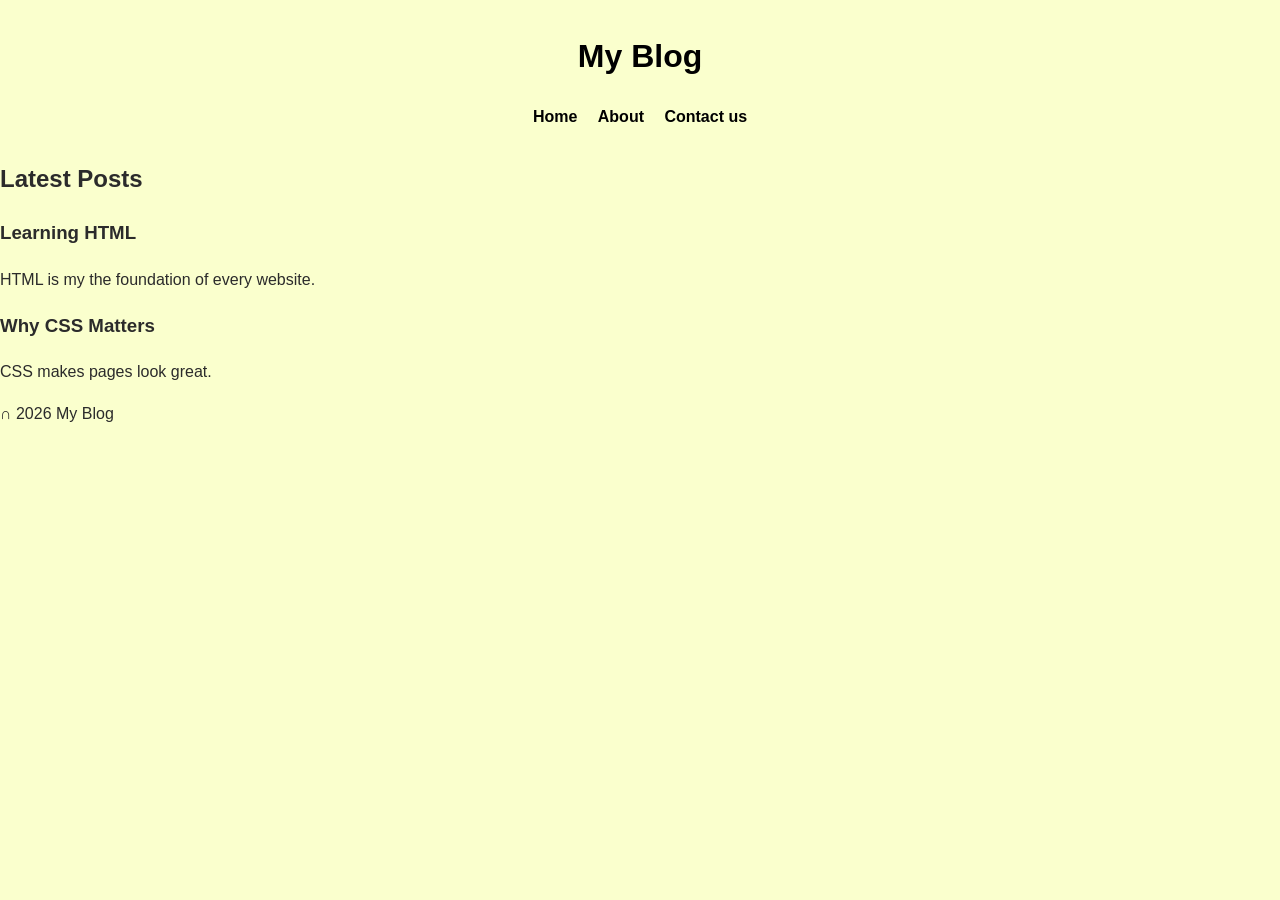
<file: index.html>
<!doctype html>
<html lang="en">
  <head>
    <meta charset="UTF-8" />
    <meta name="viewport" content="width=device-width, initial-scale=1.0" />
    <title>First Habbda ever</title>
    <link rel="stylesheet" href="css/stylesheet.css" />
  </head>
  <body>
    <header>
      <h1>My Blog</h1>
      <nav>
        <a href="index.html">Home</a>
        <a href="about.html">About</a>
        <a href="contact.html">Contact us</a>
      </nav>
    </header>
    <main>
      <section>
        <h2>Latest Posts</h2>
        <article>
          <h3>Learning HTML</h3>
          <p>HTML is my the foundation of every website.</p>
        </article>

        <article>
          <h3>Why CSS Matters</h3>
          <p>CSS makes pages look great.</p>
        </article>
      </section>
    </main>
    <footer>
      <p>&cap; 2026 My Blog</p>
    </footer>
  </body>
</html>
</file>
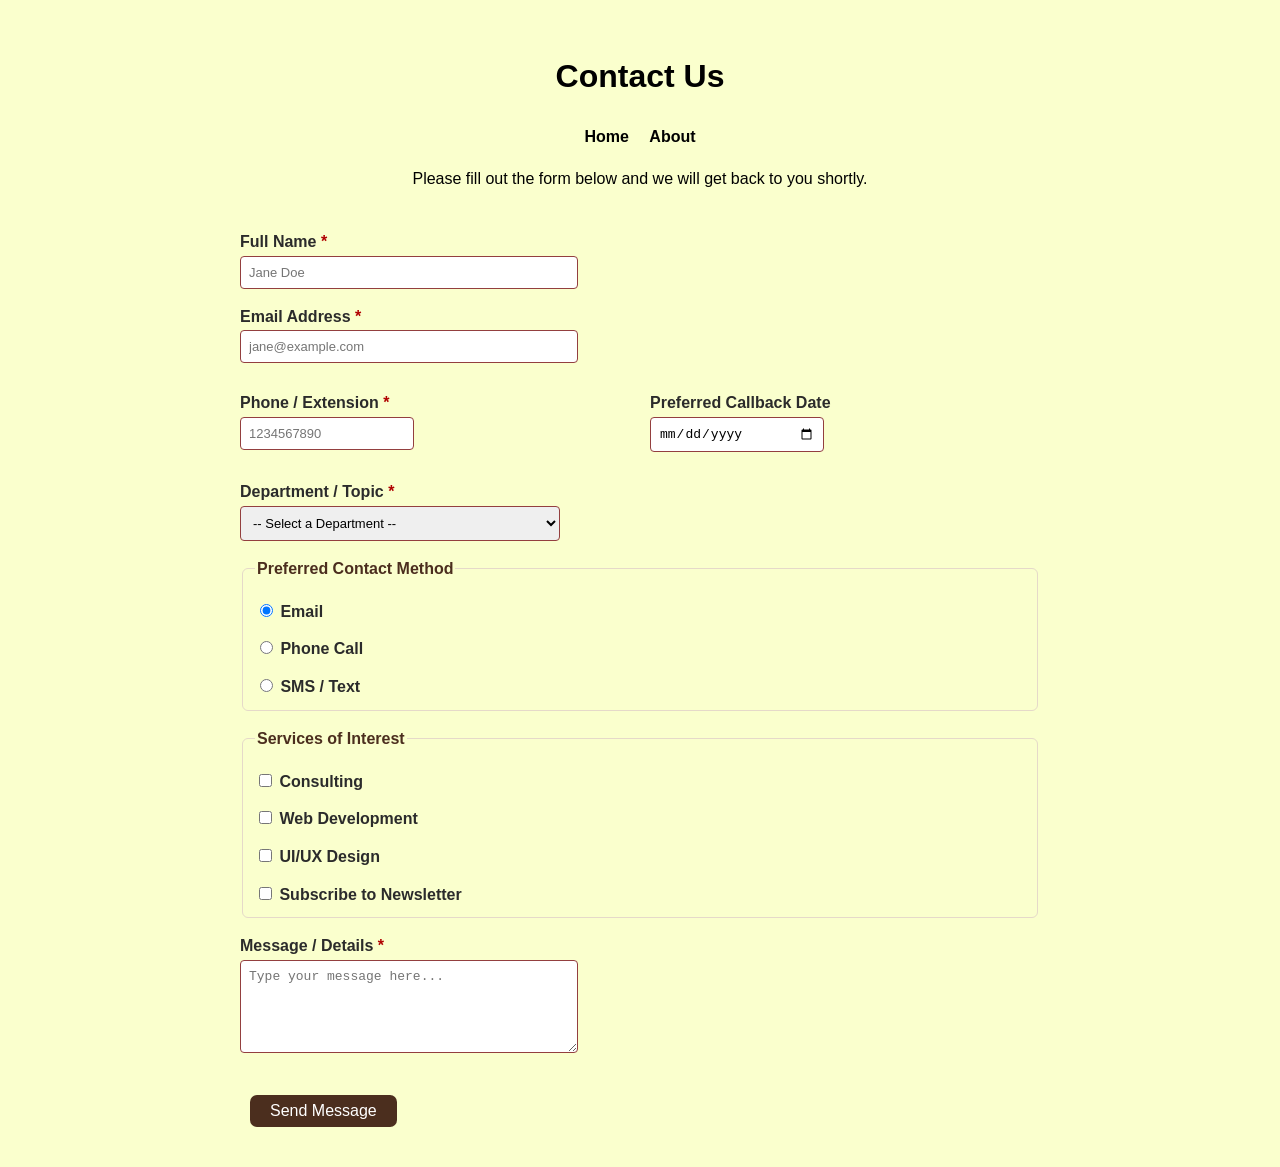
<file: contact.html>
<!doctype html>
<html lang="en">
  <head>
    <meta charset="UTF-8" />
    <meta name="viewport" content="width=device-width, initial-scale=1.0" />
    <link rel="stylesheet" href="css/stylesheet.css">
    <title>Contact Us</title>
  </head>
  <body>
    <div class="form-container">
      <header >
        <h1>Contact Us</h1>
        <nav>
            <a href="index.html">Home</a>
            <a href="about.html">About</a>
        </nav>
        <p>
          Please fill out the form below and we will get back to you shortly.
        </p>
      </header>

      <form action="#" method="POST">
        <!-- Text Input -->
        <div class="form-group">
          <label for="fullName"
            >Full Name <span class="required">*</span></label
          >
          <input
            type="text"
            id="fullName"
            name="fullName"
            placeholder="Jane Doe"
            required
          />
        </div>

        <!-- Email Input -->
        <div class="form-group">
          <label for="email"
            >Email Address <span class="required">*</span></label
          >
          <input
            type="email"
            id="email"
            name="email"
            placeholder="jane@example.com"
            required
          />
        </div>

        <div class="form-row">
          <!-- Number Input -->
          <div class="form-group">
            <label for="phone"
              >Phone / Extension <span class="required">*</span></label
            >
            <input
              type="number"
              id="phone"
              name="phone"
              placeholder="1234567890"
              min="0"
              required
            />
          </div>

          <div class="form-group">
            <label for="preferredDate">Preferred Callback Date</label>
            <input type="date" id="preferredDate" name="preferredDate" />
          </div>
        </div>

        <div class="form-group">
          <label for="department"
            >Department / Topic <span class="required">*</span></label
          >
          <select id="department" name="department" required>
            <option value="" disabled selected>
              -- Select a Department --
            </option>
            <option value="support">Customer Support</option>
            <option value="sales">Sales & Inquiries</option>
            <option value="billing">Billing & Accounting</option>
            <option value="feedback">General Feedback</option>
          </select>
        </div>

        <fieldset>
          <legend>Preferred Contact Method</legend>
          <div class="choice-group">
            <label class="choice-label">
              <input type="radio" name="contactMethod" value="email" checked />
              Email
            </label>
            <label class="choice-label">
              <input type="radio" name="contactMethod" value="phone" />
              Phone Call
            </label>
            <label class="choice-label">
              <input type="radio" name="contactMethod" value="sms" />
              SMS / Text
            </label>
          </div>
        </fieldset>
        <fieldset>
          <legend>Services of Interest</legend>
          <div class="choice-group">
            <label class="choice-label">
              <input type="checkbox" name="services" value="consulting" />
              Consulting
            </label>
            <label class="choice-label">
              <input type="checkbox" name="services" value="web-dev" />
              Web Development
            </label>
            <label class="choice-label">
              <input type="checkbox" name="services" value="design" />
              UI/UX Design
            </label>
            <label class="choice-label">
              <input type="checkbox" name="services" value="newsletter" />
              Subscribe to Newsletter
            </label>
          </div>
        </fieldset>

        <!-- Large Text Box (Textarea) -->
        <div class="form-group">
          <label for="message"
            >Message / Details <span class="required">*</span></label
          >
          <textarea
            id="message"
            name="message"
            placeholder="Type your message here..."
            rows="5"
            required
          ></textarea>
        </div>
        <button type="submit" class="submit-btn">Send Message</button>
      </form>
    </div>
  </body>
</html>
</file>
<file: css/stylesheet.css>
body {
    font-family: Arial, Helvetica, sans-serif;
    font-size: 16px;
    color: #2b2b2b;
    background-color: #faffcd;
    margin: 0;
    line-height: 1.6;
}

.form-container {
    max-width: 800px;
    margin: 0 auto;
    padding: 20px;
}

header {
    background-color: #faffcd;
    color: black;
    text-align: center;
    padding: 10px;
}

nav a {
    color: black;
    text-decoration: none;
    margin: 0 8px;
    font-weight: bold;
}

nav a:hover {
    color: #f2b56b;
}

.form-group {
    margin-bottom: 15px;
}

form label {
    display: block;
    margin-top: 12px;
    font-weight: bold;
}

input,
select,
textarea {
    width: 40%;
    padding: 8px;
    margin-top: 1px;
    border: 1px solid #933f3f;
    border-radius: 4px;
    font-size: 13px;
}

.form-row {
    display: flex;
    gap: 20px;
}

.form-row .form-group {
    flex: 1;
}

.required {
    color: #b00000;
}

fieldset {
    border: 1px solid #e5d9c9;
    border-radius: 6px;
    margin-bottom: 15px;
}

.choice-group {
    margin-top: 10px;
}

.choice-label {
    margin-right: 5px;
}

input[type="radio"],
input[type="checkbox"] {
    width: auto;
}

legend {
    color: #4b2e1e;
    font-weight: bold;
}

button {
    margin: 20px 10px;
    padding: 7px 20px;
    background-color: #4b2e1e;
    color: white;
    border: none;
    border-radius: 7px;
    font-size: 16px;
    cursor: pointer;
}

button:hover {
    background-color: #7a4a30;
}
</file>
